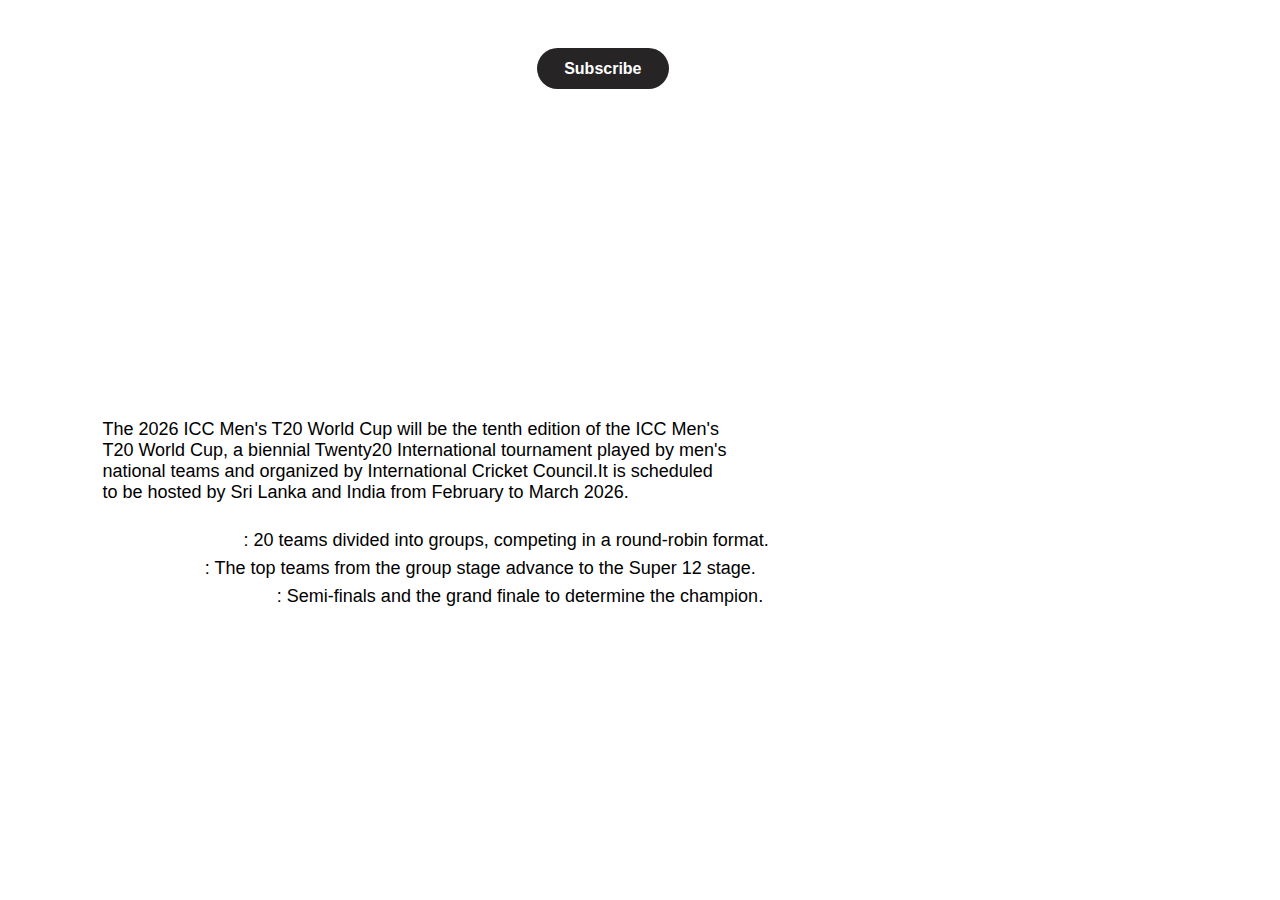
<file: Landing Page/index.html>
<!DOCTYPE html>
<html lang="en">
<head>
    <meta charset="UTF-8">
    <meta name="viewport" content="width=device-width, initial-scale=1.0">
    <title>Landing Page</title>
    <link rel="stylesheet" href="style.css">
</head>
<body>
    <div class="hero">
        <nav>
        <!-- <h2 class="logo">T20</h1> -->
            <ul>
                <li><a href="#">Home</a></li>
                <li><a href="#">About Us</a></li>
                <li><a href="#">Service</a></li>
                <li><a href="#">Contact Us</a></li>
                <a href="#" class="btn">Subscribe</a>
            </ul>
        </nav>
        
    </div>
    <div class="content" id="home">
        <h2>2026 ICC Men's T20 World Cup</h2>
    </br>
    </br>
        <p>The 2026 ICC Men's T20 World Cup will be the tenth edition of the ICC Men's</br>T20 World Cup,
            a biennial Twenty20 International tournament played by men's  </br>national teams and
              organized by International Cricket Council.It is scheduled </br>
              to be hosted
              by Sri Lanka and India from February to March 2026.

        </p>
    </br>
        <span> Group Stage</span> : 20 teams divided into groups, competing in a round-robin format.</br>
<span>Super 12</span> : The top teams from the group stage advance to the Super 12 stage.</br>
<span>Knockout Stage</span> : Semi-finals and the grand finale to determine the champion.

    </div>
</body>
</html>
</file>
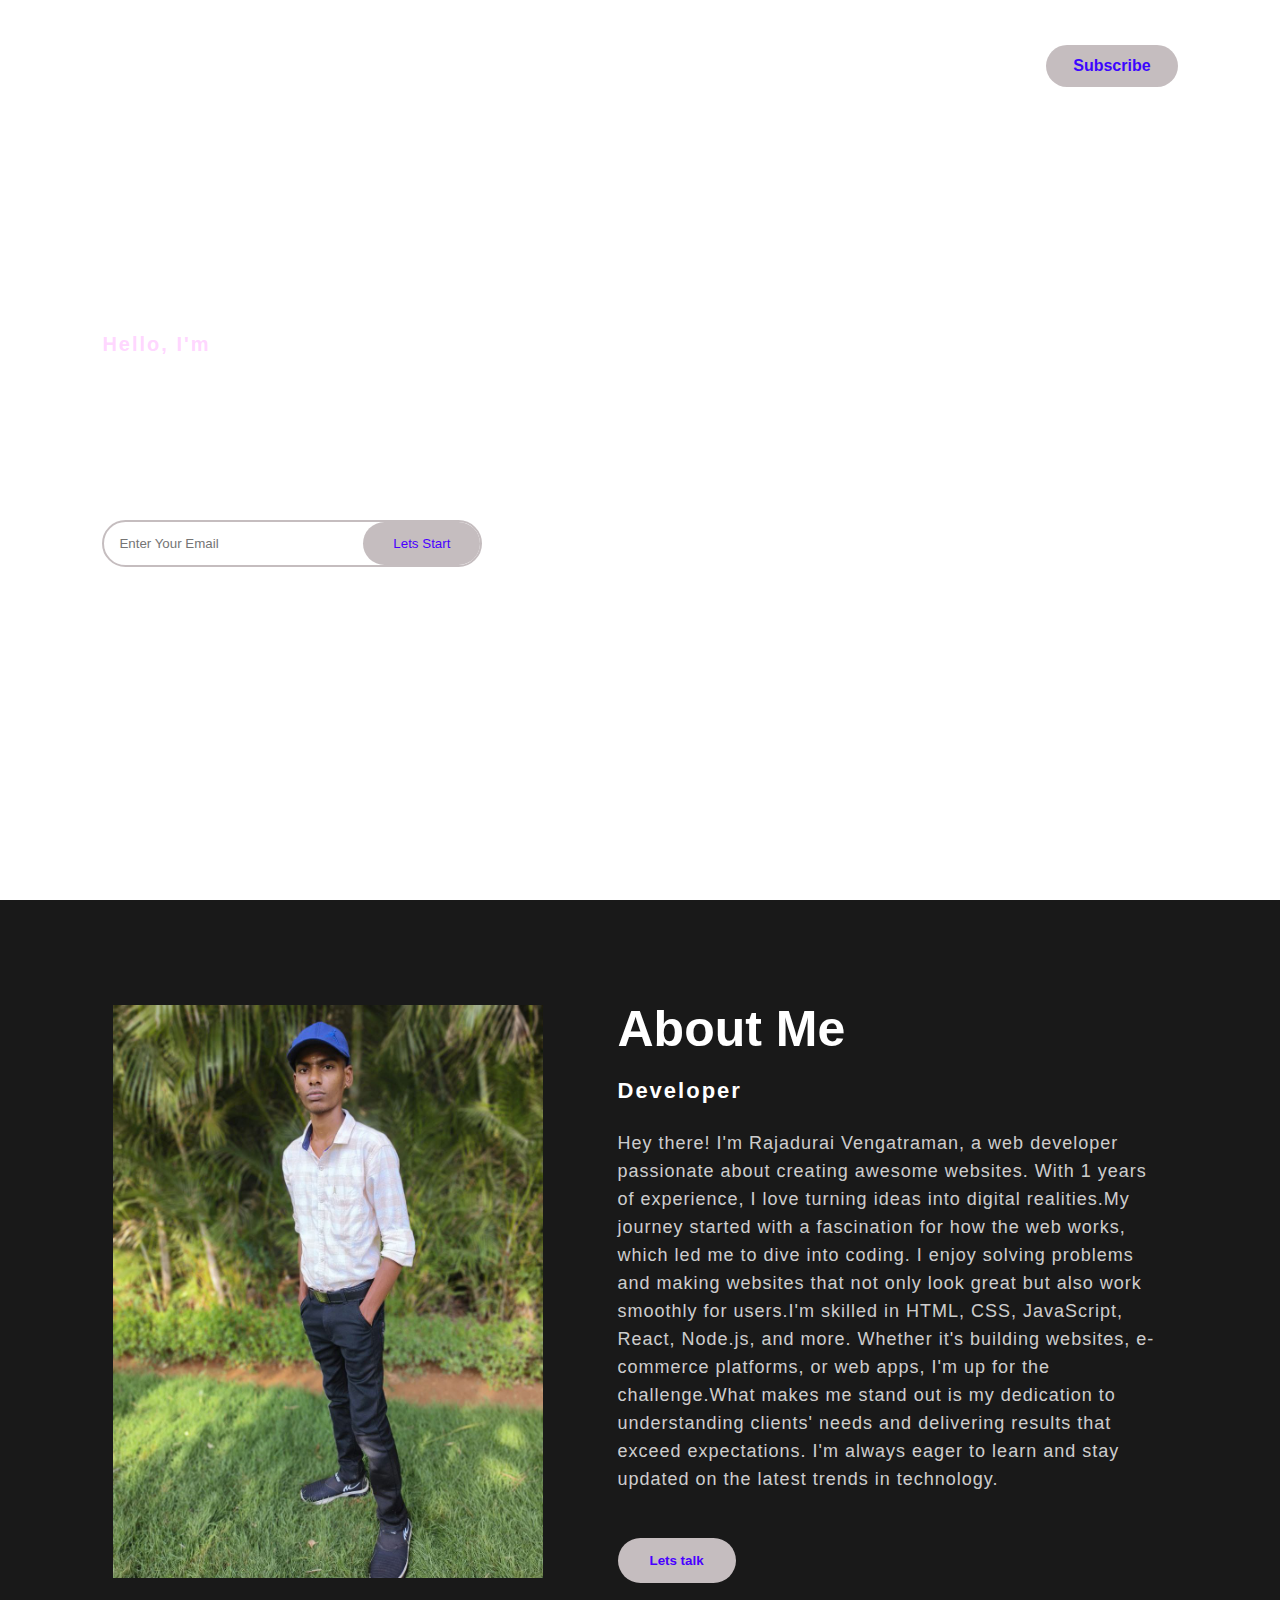
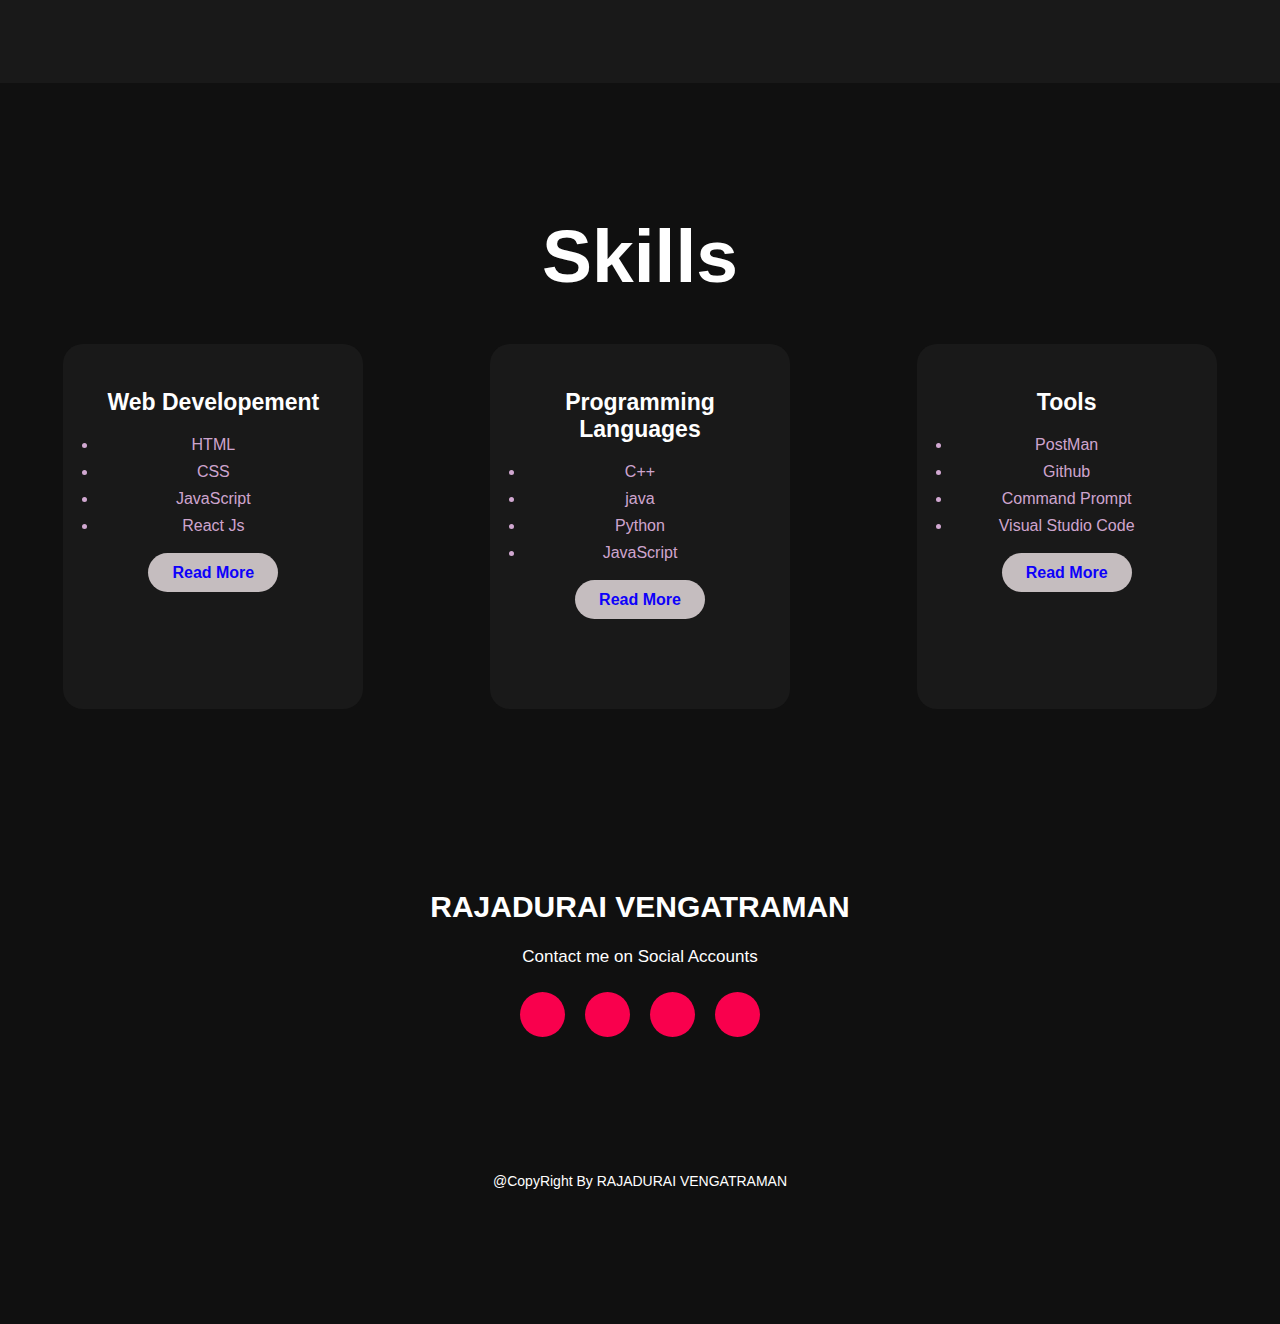
<file: portfolio/index.html>
<!DOCTYPE html>
<html lang="en">
<head>
    <link rel="stylesheet" href="style.css">
    <link rel="preconnect" href="https://fonts.gstatic.com">
    <meta charset="UTF-8">
    <meta name="viewport" content="width=device-width, initial-scale=1.0">
    <title>Portfolio Website</title>
    <link rel="stylesheet" href="https://cdnjs.cloudflare.com/ajax/libs/font-awesome/6.5.1/css/all.min.css" 
    integrity="sha512-DTOQO9RWCH3ppGqcWaEA1BIZOC6xxalwEsw9c2QQeAIftl+Vegovlnee1c9QX4TctnWMn13TZye+giMm8e2LwA==" 
    crossorigin="anonymous" referrerpolicy="no-referrer" />
</head>
<body>
    <div class="hero">
        <nav>
        <h2 class="logo">Portfolio</h1>
            <ul>
                <li><a href="#home">Home</a></li>
                <li><a href="#about">About Us</a></li>
                <li><a href="#skill">Skill</a></li>
                <li><a href="vrajresume.pdf" download="vrajresume.pdf">Resume</a></li>
                <li><a href="#contact">Contact Us</a></li>
            </ul>
            <a href="#" class="btn">Subscribe</a>
        </nav>

    </div>
    <div class="content" id="home">
        <h4>Hello, I'm</h4>
        <h1>RAJADURAI VENGATRAMAN</h1>
        <h3>I'm a Full Stack Web Developer</h3>
        <div class="newslatter">
            <form>
                <input type="email" name="email" id="mail" placeholder="Enter Your Email">
                <input type="submit" name="submit" value="Lets Start">
            </form>
        </div>
    </div>
    <section class="about" id="about">
        <div class="main">
            <img src="rajadurai.jpeg">
            <div class="about-text">
                <h2>About me</h2>
                <h5>Developer</h5>
                <p>
                    Hey there! I'm Rajadurai Vengatraman, a web developer passionate about creating awesome websites. 
                    With 1 years of experience, I love turning ideas into digital realities.My journey 
                    started with a fascination for how the web works, which led me to dive into coding. 
                    I enjoy solving problems and making websites that not only look great but also work 
                    smoothly for users.I'm skilled in HTML, CSS, JavaScript, React, Node.js, and more. 
                    Whether it's building websites, e-commerce platforms, or web apps, I'm up for the 
                    challenge.What makes me stand out is my dedication to understanding clients' needs
                     and delivering results that exceed expectations. I'm always eager to learn and stay
                      updated on the latest trends in technology.
                </p>
                <button>Lets talk</button>
            </div>
        </div>
    </section>

    <div class="service" id="skill">
        <div class="title">
            <h2>Skills</h2>
        </div>

        <div class="box">
            <div class="card">
                <i class="fa-brands fa-dev"></i>
                <h5>Web Developement</h5>
                <div class="pra">
                    <ul>
                        <li>HTML</li>
                        <li>CSS</li>
                        <li>JavaScript</li>
                        <li>React Js</li>
                    </ul>
                    <p style="text-align: center;">
                        <a class="button" href="#">Read More</a>
                    </p>
                </div>
            </div>

        
    
            <div class="card">
                <i class="fa-solid fa-computer"></i>
                <h5>Programming Languages</h5>
                <div class="pra">
                    <ul>
                    <li>C++</li>
                        <li>java</li>
                        <li>Python</li>
                        <li>JavaScript</li>
                    </ul>
                    <p style="text-align: center;">
                        <a class="button" href="#">Read More</a>
                    </p>
                </div>
            </div>
        
        
    
            <div class="card">
                <i class="fa-solid fa-wrench"></i>
                <h5>Tools</h5>
                <div class="pra">
                    <ul>
                        <li>PostMan</li>
                        <li>Github</li>
                        <li>Command Prompt</li>
                        <li>Visual Studio Code</li>
                            
                        </ul>
                    <p style="text-align: center;">
                        <a class="button" href="#">Read More</a>
                    </p>
                </div>
            </div>
        
    </div>

    <!-- <div class="resume" id="resume">
        <h4>Hello My Name is</h4>
        <h1>RAJADURAI VENGATRAMAN</h1>
        <h3>I'm a Web Developer</h3>
        <div class="download">
            
        </div>
        <a href="vrajresume.pdf" download="vrajresume.pdf">download</a>
    </div> -->

    <!-- <section class="Contact" id="contact">
        <div class="Contact-form">
            <h1>Contact Us</h1>
            
            <form action="">
                <input type="" placeholder="Enter Youe Name" required>
                <input type="email" placeholder="Enter Youe Email" required>
                <input type="" placeholder="Write a Subject" required>
                <textarea name="" id="" cols="30" rows="10" placeholder="Your Message"></textarea>
                
                <input type="submit"  name="" value="submit" class="btn">
            </form>
        </div>
        <div class="Contact-img">
         <i class="fa-solid fa-phone">: 7094483668</i><br>
            <i class="fa-solid fa-envelope">: rajpandivenkat01@gmail.com</i>
         
       </div> -->
    </section>
    <footer>
        <p>RAJADURAI VENGATRAMAN</p>
        <p>Contact me on Social Accounts</p>
        <div class="social" id="contact">
            <a href="https://www.instagram.com/rajadurai_venkat?igsh=MWtwbmE5enBheDNueg=="><i class="fa-brands fa-square-instagram"></i></a>
            <a href="https://github.com/v-rajadurai"><i class="fa-brands fa-github"></i></a>
            <a href="https://www.linkedin.com/in/rajadurai-venkat-3b7171256?utm_source=share&utm_campaign=share_via&utm_content=profile&utm_medium=android_app"><i class="fa-brands fa-linkedin"></i></a>
            <a href=""><i class="fa-brands fa-telegram"></i></a>
        </div>
        <p class="end">@CopyRight By RAJADURAI VENGATRAMAN</p>
    </footer>

</body>
</html>
</file>
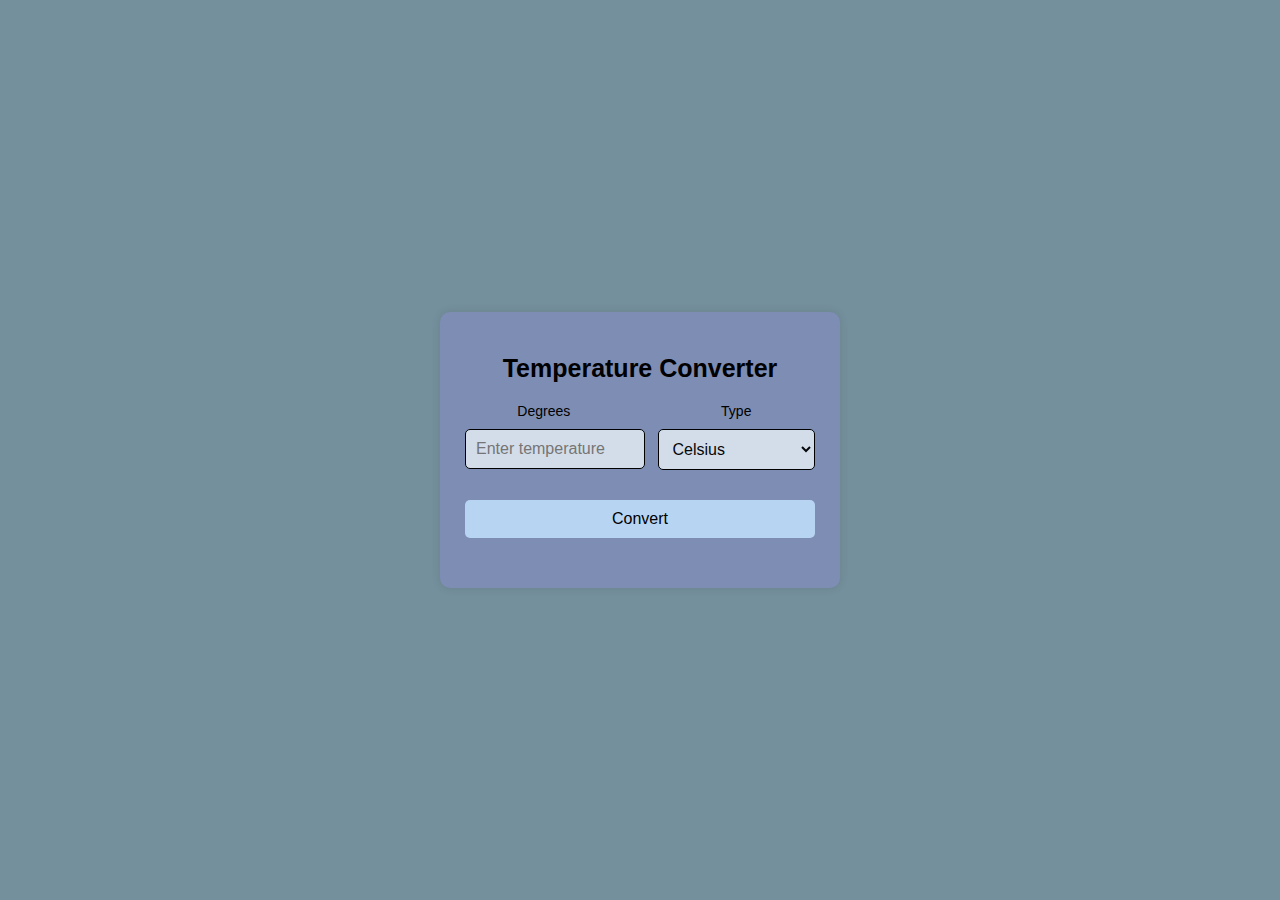
<file: temperature/index.html>
<!DOCTYPE html>
<html lang="en">
<head>
    <link rel="stylesheet" href="style.css">
    <meta charset="UTF-8">
    <meta name="viewport" content="width=device-width, initial-scale=1.0">
    <title>Temperature Converter</title>
</head>
<body>
    <div class="converter-container">
        <h1>Temperature Converter</h1>
        <div class="input-group">
            <div class="input-wrapper">
                <label for="temperature">Degrees</label>
                <input id="temperature" type="text" placeholder="Enter temperature"/>
            </div>
            <div class="input-wrapper">
                <label for="type">Type</label>
                <select id="type">
                    <option value="Celsius">Celsius</option>
                    <option value="Fahrenheit">Fahrenheit</option>
                    <option value="Kelvin">Kelvin</option>
                </select>
            </div>
        </div>
        <button id="convert-btn">Convert</button>
        <div id="result"></div>
    </div>

    <script>
        document.getElementById("convert-btn").addEventListener("click", function() {
            let tempInput = document.getElementById("temperature").value;
            let type = document.getElementById("type").value;
            let convert = document.getElementById("result");

            if (isNaN(tempInput)) {
                convert.textContent = "Please enter a valid number!";
                return;
            }

            const temperature = parseFloat(tempInput);
            let result;

            switch (type) {
                case "Celsius":
                    result = `${(temperature * 9/5) + 32} °F, ${(temperature + 273.15)} K`;
                    break;
                case "Fahrenheit":
                    result = `${(temperature - 32) * 5/9} °C, ${((temperature - 32) * 5/9) + 273.15} K`;
                    break;
                case "Kelvin":
                    result = `${temperature - 273.15} °C, ${(temperature - 273.15) * 9/5 + 32} °F`;
                    break;
            }

            convert.textContent = `Converted: ${result}`;
        });
    </script>
</body>
</html>
</file>
<file: Landing Page/style.css>
*{
    margin: 0%;
    padding: 0%;
    font-family:'josefin Sans',sans-serif;
    box-sizing: border-box;
    
}
html{
    scroll-behavior: smooth;
}
.hero{
    height: 100vh;
    width: 100%;
    background-size: cover;
    background-image: url(https://cdn.wallpapersafari.com/44/98/WvEuJC.jpg);
    background-repeat: no-repeat;
    background-position: center;
}
nav{
    display: flex;
    align-items: center;
    justify-content: space-between;
    padding-top: 50px;
    padding-left: 8%;
    padding-right: 8%;
}
nav ul li{
    list-style-type: none;
    display: inline-block;
    padding: 10px 20px;
}
nav ul li a{
    color: rgb(255, 255, 255);
    text-decoration: none;
    font-weight: bold;
    text-transform: capitalize;
}
nav ul li a:hover{
    color: #f9004d;
    transition: -4s;
}
.btn{
    background-color: #272426;
    color: rgb(255, 255, 255);
    text-decoration: none;
    border: 2px solid transparent;
    font-weight: bold;
    padding: 10px 25px;
    border-radius: 30px;
    transition: transform -4s;
    
}
.btn:hover{
    transform: scale(1.5);
}
.logo{
    color: white;
    font-style: italic;
    /* background-image: url(https://assets.designhill.com/design-blog/wp-content/uploads/2023/12/2-1-1.jpg); */
}
span{
    color: white;
    font-size: x-large;
}
.content{
    position: absolute;
    top: 50%;
    left: 8%;
    transform: translateY(-50%);
    color: rgb(0, 0, 0);
    font-size: large;
    
}
h2{
    color: white;
    margin: 20px 0px 20px;
    font-size: 40px;
    font-style: italic;
}
</file>
<file: portfolio/style.css>
*{
    margin: 0%;
    padding: 0%;
    font-family:'josefin Sans',sans-serif;
    box-sizing: border-box;
    
}
html{
    scroll-behavior: smooth;
}
.hero{
    height: 100vh;
    width: 100%;
    background-image: url(https://th.bing.com/th?id=OIP.zykiucdKEd12FG4hcTl-WQHaFj&w=288&h=216&c=8&rs=1&qlt=90&o=6&pid=3.1&rm=2);
    background-size: cover;
    background-repeat: no-repeat;
    background-position: center;
}
body{
    height: 100vh;
    width: 100%;
    /* width: 300px; */
   
}
nav{
    display: flex;
    align-items: center;
    justify-content: space-between;
    padding-top: 45px;
    padding-left: 8%;
    padding-right: 8%;
}
.logo{
    color: white;
    font-size: 35px;
    letter-spacing: 1px;
    cursor: pointer;
}
span{
    color: #f9004d;
}
nav ul li{
    list-style-type: none;
    display: inline-block;
    padding: 10px 20px;
}
nav ul li a{
    color: white;
    text-decoration: none;
    font-weight: bold;
    text-transform: capitalize;
}
nav ul li a:hover{
    color: #f9004d;
    transition: -4s;
}
.btn{
    background-color: #c5bdbf;
    color: rgb(60, 6, 255);
    text-decoration: none;
    border: 2px solid transparent;
    font-weight: bold;
    padding: 10px 25px;
    border-radius: 30px;
    transition: transform -4s;
    
}
.btn:hover{
    transform: scale(1.1);
}
.content{
    position: absolute;
    top: 50%;
    left: 8%;
    transform: translateY(-50%);
}
h1{
    color: white;
    margin: 20px 0px 20px;
    font-size: 40px;
}
h3{
    color: white;
    font-size: 25px;
    margin-bottom: 50px;
}
h4{
    color: #fcfc;
    letter-spacing: 2px;
    font-size: 20px;
}
.newslatter form{
    width: 380px;
    max-width: 100%;
    position: relative;
}
.newslatter form input:first-child{
    display: inline-block;
    width: 100%;
    padding: 14px 130px 14px 15px;
    border: 2px solid #c5bdbf;
    outline: none;
    border-radius: 30px;
}
.newslatter form input:last-child{
    position: absolute;
    display: inline-block;
    outline: none;
    border: none;
    padding: 14px 30px;
    border-radius: 30px;
    background-color: #c5bdbf;
    color: rgb(72, 0, 255);
    box-shadow: 0px 0px 5px  #f9004d,opx 0px 15px  #f9004d;
    top: 2px;
    right: 2px;
}
.newslatter form input:hover{
    transform: scale(1.1);
}
.about{
    width: 100%;
    padding: 100px 0px;
    background-color: #191919;

}
.about img{
    height: auto;
    width: 430px;

}
.about-text{
    width: 550px;

}
.main{
    width: 1130px;
    max-width: 95%;
    margin: 0 auto;
    display: flex;
    align-items: center;
    justify-content: space-around;
}
.about-text h2{
    color: white;
    font-size: 50px;
    text-transform: capitalize;
    margin-bottom: 20px;
}
.about-text h5{
    color: white;
    letter-spacing: 2px;
    font-size: 22px;
    margin-bottom: 25px;
    text-transform: capitalize;
}
.about-text p{
    color:rgba(255, 255, 255, 0.8) ;
    letter-spacing: 1px;
    line-height: 28px;
    font-size: 18px;
    margin-bottom: 45px;

}
button{
    background-color: #c5bdbf;
    color: rgb(72, 0, 255);
    text-decoration: none;
    border: 2px solid transparent;
    font-weight: bold;
    padding: 13px 30px;
    border-radius: 30px;
    transition: -4s;
}
button:hover{
    background-color: transparent;
    border: 2px solod #f9004d;
    cursor: pointer;
}
.service{
    background: #101010;
    width: 100%;
    padding: 100px 0px;

}
.title h2{
    color: white;
    font-size: 75px;
    width: 1130px;
    margin: 30px auto;
    text-align: center;
}
.box{
    display: flex;
    justify-content: space-around;
    align-items: center;
    min-height: 300px;
}
.card{
    height: 365px;
    width: 300px;
    padding: 20px 35px;
    background: #191919;
    border-radius: 20px;
    margin: 15px;
    position: relative;
    overflow: hidden;
    text-align: center;
}
.card i{
    font-size: 50px;
    display: block;
    text-align: center;
    margin: 25px 0px;
    color: #f9004d;
}
h5{
    color: white;
    font-size: 23px;
    margin-bottom: 15px;

}
.pra ul{
    color: #fcfc;
    font-size: 16px;
    line-height: 27px;
    margin-bottom: 25px;
}
.card .button{
    background-color: #c5bdbf;
    color: rgb(14, 1, 250);
    text-decoration: none;
    border: 2px solid transparent;
    font-weight: bold;
    padding: 9px 22px;
    border-radius: 30px;
    transition: -4s;
}
.card .button:hover{
    background-color: transparent;
    border: 2px solod #f9004d;
    cursor: pointer;
}
.resume{
    width: 100%;
    padding: 100px 0px;
    background-color: #191919;
}
.Contact{
    display: flex;
    justify-content: space-between;
    padding: 40px 15%;
    background-color: #817a7a;
    height: 100%;
    width: 100%;
    min-height: 100bh;
    grid-gap: 10rem;
}
.Contact-img{
    color: #c6c9d8bf;
    letter-spacing: 1px;
    line-height: 26px;
    font-size: 1.1rem;
   position: relative;
    width: 100%;
    height: 500px;
    display: flex;
    flex-direction: column;
    align-items: center;
    justify-content: center;
   
}
.Contact-img i{
    font-size: 19px;
    display: block;
    margin: 25px 0px;
    color: #f9004d;
}
.Contact-img p{
    font-size: 40px;
    display: block;
    margin: 25px 0px;
    color: #f9004d;
}
.Contact-form h1{
    color: white;
    font-size: 75px;
    /* width: 1130px; */
    margin: 30px auto;
    text-align: center;
    
}
.Contact-form p{
    color: #c6c9d8bf;
    letter-spacing: 1px;
    line-height: 26px;
    font-size: 1.1rem;
    margin-bottom: 3.8rem;

}
.Contact-form form{
    position: relative;
}
.Contact-form form input,
form textarea{
    width: 100%;
    padding: 17px;
    border: none;
    outline: none;
    background: #191919;
    color: #fff;
    font-size: 1.1rem;
    margin-bottom: 0.7rem;
    border-radius: 10px;
}
.Contact-form textarea{
    resize: none;
    height: 200px;
}
.Contact-form form .btn{
    display: inline-block;
    background: #f9004d;
    font-size: 1.1rem;
    letter-spacing: 1px;
    text-transform: uppercase;
    font-weight: 500;
    border: 2px solid transparent;
    border-radius: 10px;
    width: 100px;
    transition: ease --20s;
    cursor: pointer;
}
.Contact-form form .btn:hover{
    border: 2px solid #f9004d;
    background: transparent;
    transform: scale(1.1);
}
@media (max-width:1570px) {
    section{
        padding: 8-px 3%;
        transition: -2s;
    }
}
footer{
    position: relative;
    width: 100%;
    height: 500px;
    background: #101010;
    display: flex;
    flex-direction: column;
    align-items: center;
    justify-content: center;
}
footer p:nth-child(1){
    font-size: 30px;
    color: white;
    margin-bottom: 20px;
    font-weight: bold;
}
footer p:nth-child(2){
    font-size: 17px;
    color: white;
    width: 500px;
    text-align: center;
    line-height: 26px;
    
}
.social{
    
    display: flex;
}
.social a{
    width: 45px;
    height: 45px;
    display: flex;
    align-items: center;
    justify-content: center;
    background: #f9004d;
    border-radius: 50%;
    margin: 22px 10px;
    color: white;
    text-decoration: none;
    font-size: 20px;

}
.social a:hover{
    transform: scale(1.3);
    transition: -3s;
}
.end{
    position: absolute;
    color:white;
    bottom: 35px;
    font-size: 14px;
}
</file>
<file: temperature/style.css>
body {
    font-family: Arial, sans-serif;
    background-color: #74909c;
    display: flex;
    justify-content: center;
    align-items: center;
    height: 100vh;
    margin: 0;
    background-image: url("https://wallpapers.com/images/high/trees-covered-in-freezing-temperature-snow-a3yp8k5er4fw1wjo.webp");
    background-size: cover;
    background-position: center;
}

.converter-container {
    background-color: #7d8db4;
    padding: 25px;
    border-radius: 10px;
    box-shadow: 0 0 10px rgba(15, 14, 14, 0.1);
    text-align: center;
    width: 350px;
    max-width: 100%;
}

h1 {
    margin-bottom: 20px;
    font-size: 25px;
    /* color: #f8f2f2; */
}

.input-group {
    display: flex;
    justify-content: space-between;
    margin-bottom: 20px;
}

.input-wrapper {
    width: 45%;
}

label {
    display: block;
    margin-bottom: 5px;
    font-size: 14px;
    color: #000000;
}

input, select{
    margin: 5px 0;
    padding: 10px;
    width: 100%;
    border-radius: 5px;
    border: 1px solid #000000;
    font-size: 16px;
    background-color: #d3dde9; /* Change this to your desired color */
    color: #06070b; /* Text color */
}
 button {
    margin: 5px 0;
    padding: 10px;
    width: 100%;
    border-radius: 5px;
    border: 1px solid #000000;
    font-size: 16px;
   
}

button {
    background-color: #b8d4f3;
    color: black;
    border: none;
    cursor: pointer;
}

button:hover {
    background-color: #e3e8ed;
}

#result {
    margin-top: 20px;
    font-size: 18px;
    color: #fffcfc;
}
</file>
